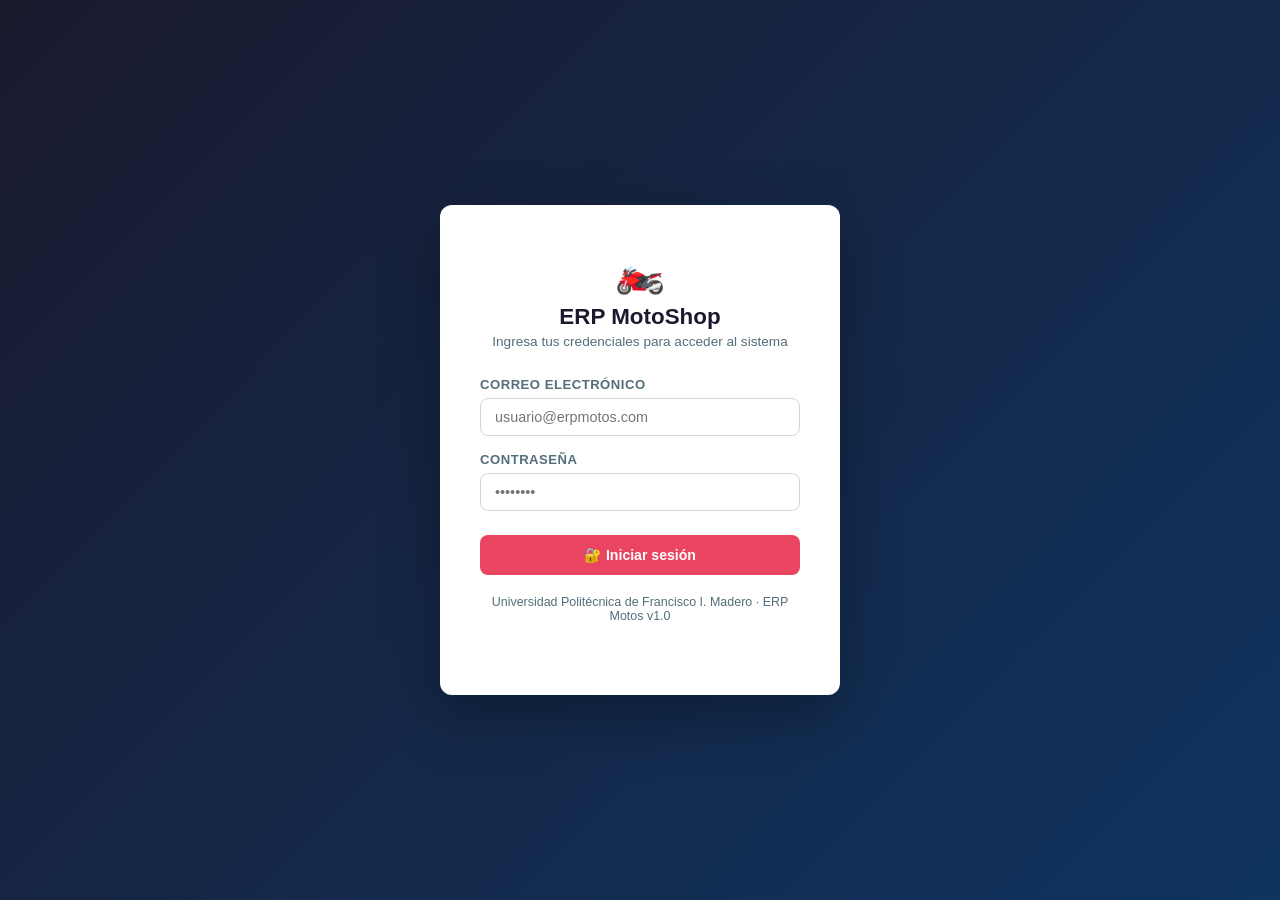
<file: index.html>
<!DOCTYPE html>
<html lang="es">
<head>
  <meta charset="UTF-8">
  <meta name="viewport" content="width=device-width, initial-scale=1.0">
  <title>ERP Motos — Iniciar Sesión</title>
  <link rel="stylesheet" href="CSS/style.css">
</head>
<body class="login-page">

  <div class="login-card">
    <div class="logo">🏍️</div>
    <h1>ERP MotoShop</h1>
    <p>Ingresa tus credenciales para acceder al sistema</p>

    <div id="alerta-container"></div>

    <div class="form-group">
      <label for="email">Correo electrónico</label>
      <input type="email" id="email" placeholder="usuario@erpmotos.com" autocomplete="email">
    </div>

    <div class="form-group" style="margin-bottom:24px">
      <label for="password">Contraseña</label>
      <input type="password" id="password" placeholder="••••••••" autocomplete="current-password">
    </div>

    <button class="btn btn-primario" onclick="iniciarSesion()">🔐 Iniciar sesión</button>

    <p style="margin-top:20px; font-size:.78rem; color:var(--gris-texto)">
      Universidad Politécnica de Francisco I. Madero · ERP Motos v1.0
    </p>
  </div>

  <script src="JS/app.js"></script>
  <script>
    async function iniciarSesion() {
      const email    = document.getElementById('email').value.trim();
      const password = document.getElementById('password').value;

      if (!email || !password) {
        mostrarAlerta('Por favor completa todos los campos.', 'advertencia');
        return;
      }

      try {
        const data = await Api.postJson('/empleados/empleado/login', { email, password_hash: password });
        if (!data) return;

        Sesion.guardar({
          email:       data.email,
          nombre:      data.nombre,
          id_empleado: data.id_empleado,
          id_rol:      data.id_rol,
          rol:         data.rol,
          token:       data.token
        });
        window.location.href = 'dashboard.html';
      } catch (e) {
        mostrarAlerta(e.message || 'Credenciales incorrectas.', 'error');
      }
    }

    document.addEventListener('DOMContentLoaded', () => {
      document.getElementById('password').addEventListener('keydown', e => {
        if (e.key === 'Enter') iniciarSesion();
      });
    });
  </script>
</body>
</html>
</file>
<file: CSS/style.css>
/* ============================================================
   Universidad Politécnica de Francisco I. Madero
   Proyecto: ERP de Venta de Motos
   Archivo:  style.css  —  Estilos globales de todos los módulos
   ============================================================ */

/* ── Reset y Variables ───────────────────────────────────── */
*, *::before, *::after { box-sizing: border-box; margin: 0; padding: 0; }

:root {
  --primario:    #1a1a2e;
  --secundario:  #16213e;
  --acento:      #e94560;
  --acento2:     #0f3460;
  --blanco:      #f5f5f5;
  --gris-claro:  #eceff1;
  --gris-medio:  #b0bec5;
  --gris-texto:  #546e7a;
  --sombra:      0 4px 20px rgba(0,0,0,.18);
  --radio:       8px;
  --transicion:  .25s ease;
  --fuente:      'Segoe UI', Arial, sans-serif;

  /* Colores por módulo */
  --ventas-color:     #e94560;
  --clientes-color:   #0f3460;
  --finanzas-color:   #27ae60;
  --inventario-color: #f39c12;
  --empleados-color:  #8e44ad;
  --proveedor-color:  #45f718;
}

body {
  font-family: var(--fuente);
  background: var(--gris-claro);
  color: #333;
  min-height: 100vh;
  display: flex;
  flex-direction: column;
}

a { text-decoration: none; color: inherit; }
img { max-width: 100%; }

/* ── Sidebar / Nav lateral ───────────────────────────────── */
.sidebar {
  position: fixed;
  top: 0; left: 0;
  width: 240px;
  height: 100vh;
  background: var(--primario);
  color: var(--blanco);
  display: flex;
  flex-direction: column;
  z-index: 1000;
  transition: width var(--transicion);
  overflow-x: hidden;
}

.sidebar-logo {
  display: flex;
  align-items: center;
  gap: 12px;
  padding: 24px 20px;
  border-bottom: 1px solid rgba(255,255,255,.1);
}

.sidebar-logo img { width: 38px; height: 38px; border-radius: 50%; }

.sidebar-logo span {
  font-size: 1.1rem;
  font-weight: 700;
  white-space: nowrap;
  letter-spacing: .5px;
}

.sidebar-logo small {
  display: block;
  font-size: .7rem;
  color: var(--gris-medio);
}

.sidebar nav { flex: 1; padding: 16px 0; overflow-y: auto; }

.sidebar nav ul { list-style: none; }

.sidebar nav ul li a {
  display: flex;
  align-items: center;
  gap: 12px;
  padding: 12px 22px;
  font-size: .9rem;
  border-left: 3px solid transparent;
  transition: background var(--transicion), border-color var(--transicion);
  white-space: nowrap;
}

.sidebar nav ul li a:hover,
.sidebar nav ul li a.activo {
  background: rgba(255,255,255,.07);
  border-left-color: var(--acento);
  color: #fff;
}

.sidebar nav ul li a .icon { font-size: 1.15rem; width: 22px; text-align: center; }

.sidebar-section {
  padding: 8px 22px 4px;
  font-size: .68rem;
  text-transform: uppercase;
  letter-spacing: 1.5px;
  color: var(--gris-medio);
  margin-top: 8px;
}

.sidebar-footer {
  padding: 16px 22px;
  border-top: 1px solid rgba(255,255,255,.1);
  font-size: .78rem;
  color: var(--gris-medio);
}

/* ── Topbar ──────────────────────────────────────────────── */
.topbar {
  position: fixed;
  top: 0; left: 240px;
  right: 0; height: 60px;
  background: #fff;
  box-shadow: 0 1px 6px rgba(0,0,0,.1);
  display: flex;
  align-items: center;
  justify-content: space-between;
  padding: 0 28px;
  z-index: 900;
}

.topbar-titulo { font-size: 1.05rem; font-weight: 600; color: var(--primario); }

.topbar-usuario {
  display: flex;
  align-items: center;
  gap: 10px;
  font-size: .88rem;
  color: var(--gris-texto);
  cursor: pointer;
}

.topbar-usuario .avatar {
  width: 36px; height: 36px;
  border-radius: 50%;
  background: var(--acento);
  color: #fff;
  display: flex;
  align-items: center;
  justify-content: center;
  font-weight: 700;
  font-size: .9rem;
}

/* ── Contenido principal ─────────────────────────────────── */
.main-content {
  margin-left: 240px;
  margin-top: 60px;
  padding: 28px;
  flex: 1;
}

/* ── Cards de estadísticas (Dashboard) ───────────────────── */
.stats-grid {
  display: grid;
  grid-template-columns: repeat(auto-fill, minmax(240px, 1fr));
  gap: 20px;
  margin-bottom: 28px;
}

.stat-card {
  background: #fff;
  border-radius: var(--radio);
  padding: 28px 32px;
  box-shadow: var(--sombra);
  display: flex;
  align-items: center;
  gap: 18px;
  border-left: 4px solid var(--acento);
  transition: transform var(--transicion);
  min-width: 240px;
}

.stat-card:hover { transform: translateY(-3px); }

.stat-card .stat-icon {
  font-size: 2rem;
  width: 52px; height: 52px;
  border-radius: var(--radio);
  display: flex;
  align-items: center;
  justify-content: center;
  background: rgba(233,69,96,.1);
}

.stat-card .stat-info {
  min-width: 0;
}

.stat-card .stat-info p { font-size: .78rem; color: var(--gris-texto); margin-bottom: 8px; }
.stat-card .stat-info h3 { font-size: 1.6rem; font-weight: 700; color: var(--primario); line-height: 1.2; margin: 0; overflow-wrap: anywhere; }

/* ── Panel / Sección ─────────────────────────────────────── */
.panel {
  background: #fff;
  border-radius: var(--radio);
  box-shadow: var(--sombra);
  margin-bottom: 24px;
  overflow: hidden;
}

.panel-header {
  padding: 18px 24px;
  border-bottom: 1px solid var(--gris-claro);
  display: flex;
  align-items: center;
  justify-content: space-between;
  flex-wrap: wrap;
  gap: 10px;
}

.panel-header h2 { font-size: 1rem; font-weight: 600; color: var(--primario); }

.panel-body { padding: 24px; }

/* ── Tabla ───────────────────────────────────────────────── */
.tabla-contenedor { overflow-x: auto; }

.tabla {
  width: 100%;
  border-collapse: collapse;
  font-size: .88rem;
}

.tabla thead tr { background: var(--primario); color: #fff; }
.tabla thead th { padding: 12px 16px; text-align: left; font-weight: 600; white-space: nowrap; }

.tabla tbody tr { border-bottom: 1px solid var(--gris-claro); transition: background var(--transicion); }
.tabla tbody tr:hover { background: #f9f9f9; }
.tabla tbody td { padding: 11px 16px; vertical-align: middle; }

/* ── Formulario ──────────────────────────────────────────── */
.form-grid {
  display: grid;
  grid-template-columns: repeat(auto-fill, minmax(240px, 1fr));
  gap: 18px;
}

.form-group { display: flex; flex-direction: column; gap: 6px; }

.form-group label {
  font-size: .82rem;
  font-weight: 600;
  color: var(--gris-texto);
  text-transform: uppercase;
  letter-spacing: .5px;
}

.form-group input,
.form-group select,
.form-group textarea {
  padding: 10px 14px;
  border: 1px solid #d0d7de;
  border-radius: var(--radio);
  font-size: .9rem;
  font-family: var(--fuente);
  transition: border-color var(--transicion), box-shadow var(--transicion);
  background: #fff;
  color: #333;
  width: 100%;
}

.form-group input:focus,
.form-group select:focus,
.form-group textarea:focus {
  outline: none;
  border-color: var(--acento);
  box-shadow: 0 0 0 3px rgba(233,69,96,.15);
}

.form-group textarea { resize: vertical; min-height: 80px; }

.form-group.full { grid-column: 1 / -1; }

/* ── Botones ─────────────────────────────────────────────── */
.btn {
  display: inline-flex;
  align-items: center;
  gap: 7px;
  padding: 9px 20px;
  border: none;
  border-radius: var(--radio);
  font-size: .88rem;
  font-weight: 600;
  cursor: pointer;
  transition: opacity var(--transicion), transform var(--transicion);
  font-family: var(--fuente);
}

.btn:hover { opacity: .88; transform: translateY(-1px); }
.btn:active { transform: none; }

.btn-primario  { background: var(--acento);  color: #fff; }
.btn-secundario{ background: var(--acento2); color: #fff; }
.btn-exito     { background: #27ae60;        color: #fff; }
.btn-advertencia{ background: #f39c12;       color: #fff; }
.btn-peligro   { background: #c0392b;        color: #fff; }
.btn-gris      { background: var(--gris-medio); color: var(--primario); }
.btn-outline   { background: transparent; border: 2px solid var(--acento); color: var(--acento); }
.btn-sm        { padding: 5px 12px; font-size: .8rem; }

/* ── Acciones en tablas (estilo badge, sin emojis) ──────── */
.acciones-celda {
  display: flex;
  gap: 8px;
  flex-wrap: wrap;
  align-items: center;
}

button.btn-accion {
  cursor: pointer;
  border: none;
  font-family: var(--fuente);
  transition: opacity var(--transicion), transform var(--transicion);
}

button.btn-accion:hover {
  opacity: .88;
  transform: translateY(-1px);
}

button.btn-accion:active {
  transform: none;
}

/* ── Badge / Etiqueta de estado ──────────────────────────── */
.badge {
  display: inline-block;
  padding: 3px 10px;
  border-radius: 20px;
  font-size: .75rem;
  font-weight: 600;
}
.badge-exito     { background: #d4edda; color: #155724; }
.badge-peligro   { background: #f8d7da; color: #721c24; }
.badge-advertencia { background: #fff3cd; color: #856404; }
.badge-info      { background: #d1ecf1; color: #0c5460; }
.badge-gris      { background: #e2e3e5; color: #383d41; }

/* ── Alerta / Toasts ─────────────────────────────────────── */
.alerta {
  padding: 13px 18px;
  border-radius: var(--radio);
  margin-bottom: 16px;
  font-size: .88rem;
  display: flex;
  align-items: center;
  gap: 10px;
}
.alerta-exito   { background: #d4edda; color: #155724; border-left: 4px solid #28a745; }
.alerta-error   { background: #f8d7da; color: #721c24; border-left: 4px solid #dc3545; }
.alerta-info    { background: #d1ecf1; color: #0c5460; border-left: 4px solid #17a2b8; }
.alerta-advertencia { background: #fff3cd; color: #856404; border-left: 4px solid #ffc107; }

/* ── Notificaciones de inventario ─────────────────────────── */
.notif-campana-wrap { position: relative; }

.notif-campana {
  position: relative;
  background: none;
  border: 2px solid var(--gris-claro);
  border-radius: 50%;
  width: 38px;
  height: 38px;
  font-size: 1.1rem;
  cursor: pointer;
  transition: background var(--transicion), border-color var(--transicion);
}

.notif-campana:hover {
  background: var(--gris-claro);
  border-color: var(--inventario-color);
}

.notif-badge {
  position: absolute;
  top: -4px;
  right: -4px;
  min-width: 18px;
  height: 18px;
  padding: 0 5px;
  border-radius: 999px;
  background: var(--acento);
  color: #fff;
  font-size: .68rem;
  font-weight: 700;
  align-items: center;
  justify-content: center;
}

.notif-panel {
  display: none;
  position: absolute;
  top: calc(100% + 10px);
  right: 0;
  width: 320px;
  max-height: 380px;
  background: #fff;
  border-radius: var(--radio);
  box-shadow: var(--sombra);
  z-index: 3000;
  overflow: hidden;
}

.notif-panel.activo { display: block; }

.notif-panel-header {
  padding: 14px 16px;
  border-bottom: 1px solid var(--gris-claro);
  background: #fff8e6;
}

.notif-panel-header strong { display: block; font-size: .92rem; }
.notif-panel-header small { color: var(--gris-texto); font-size: .78rem; }

.notif-lista {
  list-style: none;
  max-height: 260px;
  overflow-y: auto;
  padding: 8px 0;
}

.notif-item {
  display: flex;
  gap: 10px;
  align-items: flex-start;
  padding: 10px 16px;
  border-bottom: 1px solid var(--gris-claro);
  font-size: .85rem;
}

.notif-item:last-child { border-bottom: none; }
.notif-item-tipo { font-size: 1.2rem; }
.notif-item small { display: block; color: var(--gris-texto); margin-top: 2px; }
.notif-vacio { padding: 20px 16px; color: var(--gris-texto); font-size: .85rem; text-align: center; }

.notif-panel-link {
  display: block;
  padding: 12px 16px;
  text-align: center;
  font-size: .85rem;
  font-weight: 600;
  color: var(--inventario-color);
  border-top: 1px solid var(--gris-claro);
  background: #fafafa;
}

.notif-panel-link:hover { background: var(--gris-claro); }

.stock-bajo { color: #c0392b; font-weight: 700; }

#notif-stock-banner { margin-bottom: 16px; }

/* ── Modal ───────────────────────────────────────────────── */
.modal-overlay {
  position: fixed; inset: 0;
  background: rgba(0,0,0,.55);
  display: flex;
  align-items: center;
  justify-content: center;
  z-index: 2000;
  padding: 20px;
  display: none;
}

.modal-overlay.activo { display: flex; }

.modal {
  background: #fff;
  border-radius: var(--radio);
  width: 100%;
  max-width: 680px;
  max-height: 90vh;
  overflow-y: auto;
  box-shadow: 0 20px 60px rgba(0,0,0,.3);
}

.modal-header {
  padding: 20px 24px;
  border-bottom: 1px solid var(--gris-claro);
  display: flex;
  align-items: center;
  justify-content: space-between;
}

.modal-header h3 { font-size: 1rem; font-weight: 700; color: var(--primario); }

.modal-close {
  background: none; border: none;
  font-size: 1.3rem; cursor: pointer;
  color: var(--gris-texto);
  transition: color var(--transicion);
}

.modal-close:hover { color: var(--acento); }
.modal-body { padding: 24px; }

.modal-footer {
  padding: 16px 24px;
  border-top: 1px solid var(--gris-claro);
  display: flex;
  justify-content: flex-end;
  gap: 10px;
}

/* ── Buscador ────────────────────────────────────────────── */
.buscador {
  display: flex;
  align-items: center;
  gap: 8px;
  background: var(--gris-claro);
  border: 1px solid #d0d7de;
  border-radius: var(--radio);
  padding: 7px 14px;
}
.buscador input {
  border: none; background: transparent;
  font-size: .88rem; outline: none; width: 200px;
}
.buscador span { color: var(--gris-texto); }

/* ── Página de Login ─────────────────────────────────────── */
.login-page {
  min-height: 100vh;
  display: flex;
  align-items: center;
  justify-content: center;
  background: linear-gradient(135deg, var(--primario) 0%, var(--acento2) 100%);
}

.login-card {
  background: #fff;
  border-radius: 12px;
  padding: 44px 40px;
  width: 100%;
  max-width: 400px;
  box-shadow: 0 20px 60px rgba(0,0,0,.3);
  text-align: center;
}

.login-card .logo { font-size: 2.5rem; margin-bottom: 8px; }
.login-card h1 { font-size: 1.4rem; color: var(--primario); margin-bottom: 4px; }
.login-card p  { font-size: .85rem; color: var(--gris-texto); margin-bottom: 28px; }
.login-card .form-group { text-align: left; margin-bottom: 16px; }
.login-card .btn { width: 100%; justify-content: center; padding: 12px; }

/* ── Dashboard módulos cards ─────────────────────────────── */
.modulos-grid {
  display: grid;
  grid-template-columns: repeat(auto-fill, minmax(200px, 1fr));
  gap: 20px;
  margin-top: 10px;
}

.modulo-card {
  background: #fff;
  border-radius: var(--radio);
  padding: 28px 20px;
  text-align: center;
  box-shadow: var(--sombra);
  cursor: pointer;
  transition: transform var(--transicion), box-shadow var(--transicion);
  text-decoration: none;
  color: inherit;
  display: flex;
  flex-direction: column;
  align-items: center;
  gap: 12px;
}

.modulo-card:hover {
  transform: translateY(-5px);
  box-shadow: 0 8px 30px rgba(0,0,0,.15);
}

.modulo-card .modulo-icon {
  font-size: 2.5rem;
  width: 64px; height: 64px;
  border-radius: 50%;
  display: flex;
  align-items: center;
  justify-content: center;
}

.modulo-card h3 { font-size: .95rem; font-weight: 600; }
.modulo-card p  { font-size: .78rem; color: var(--gris-texto); }

/* ── Responsive ──────────────────────────────────────────── */
@media (max-width: 768px) {
  .sidebar { width: 64px; }
  .sidebar-logo span, .sidebar-logo small,
  .sidebar nav ul li a span,
  .sidebar-section { display: none; }
  .topbar  { left: 64px; }
  .main-content { margin-left: 64px; }
}

@media (max-width: 480px) {
  .main-content { padding: 16px; }
  .form-grid { grid-template-columns: 1fr; }
}
</file>
